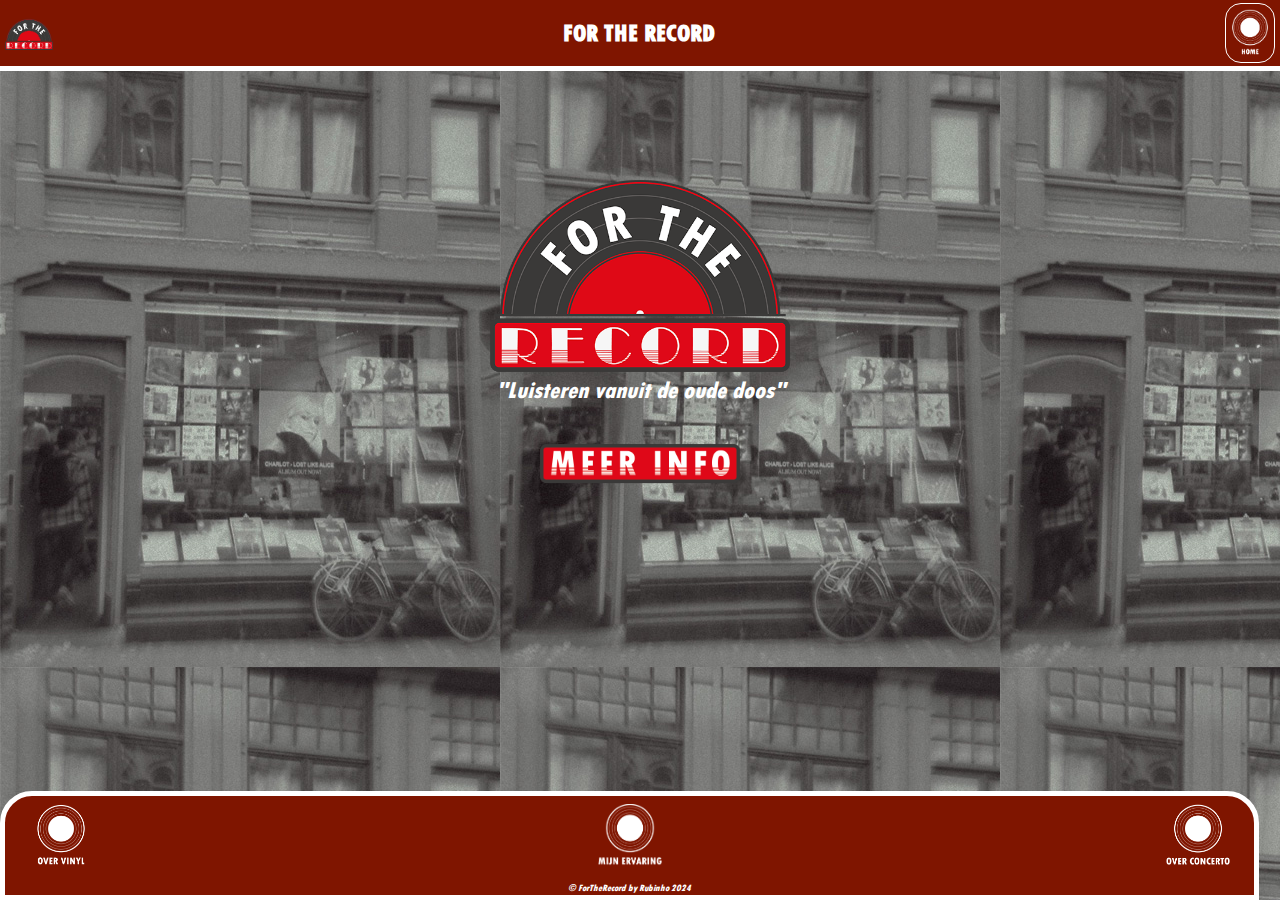
<file: index.html>
<!DOCTYPE html>
<html lang="nl">

<head>
    <meta charset="UTF-8">
    <meta name="viewport" content="width=device-width, initial-scale=1.0">
    <title>For The Record | Landing</title>
    <link rel="stylesheet" href="styleFTR.css">
    <link rel="icon" type="image/x-icon" href="images/fortherecordlogo.png">
</head>

<body class="homescreen">
    <header>
        <img src="images/fortherecordlogo.png" title="FTRlogo" alt="For The Record logo">
        <h1>FOR THE RECORD</h1>
        <a class="active" href="index.html"><img src="images/homebuttontp.png" title="homepage" alt="Terug naar home chat"></a>
    </header>

    <main>
        <img class="logohomescreen" src="images/fortherecordhomescreen.png" title="FTRhomescreen" alt="For The Record homescreen logo">
        <p class="twcen">"Luisteren vanuit de oude doos"</p>
        <a href="index2.html"><img class="meerinfo" src="images/meerinfoknop.png" title="homepage2" alt="Hier begint de info chat"></a>
    </main>

    <footer>
        <section>
            <ul>
                <li><a href="overvinyl.html"><img src="images/overvinyltp.png" title="Over vinyl"></a></li>
                <li><a href="mijnervaring.html"><img src="images/mijnervaringtp.png" title="Mijn Ervaring"></a></li>
                <li><a href="overconcerto.html"><img src="images/overconcertotp.png" title="Over concerto"></a></li>
            </ul>
            <p class="twcen">© ForTheRecord by Rubinho 2024</p>
        </section>
    </footer>
    
</body>
</html>
</file>
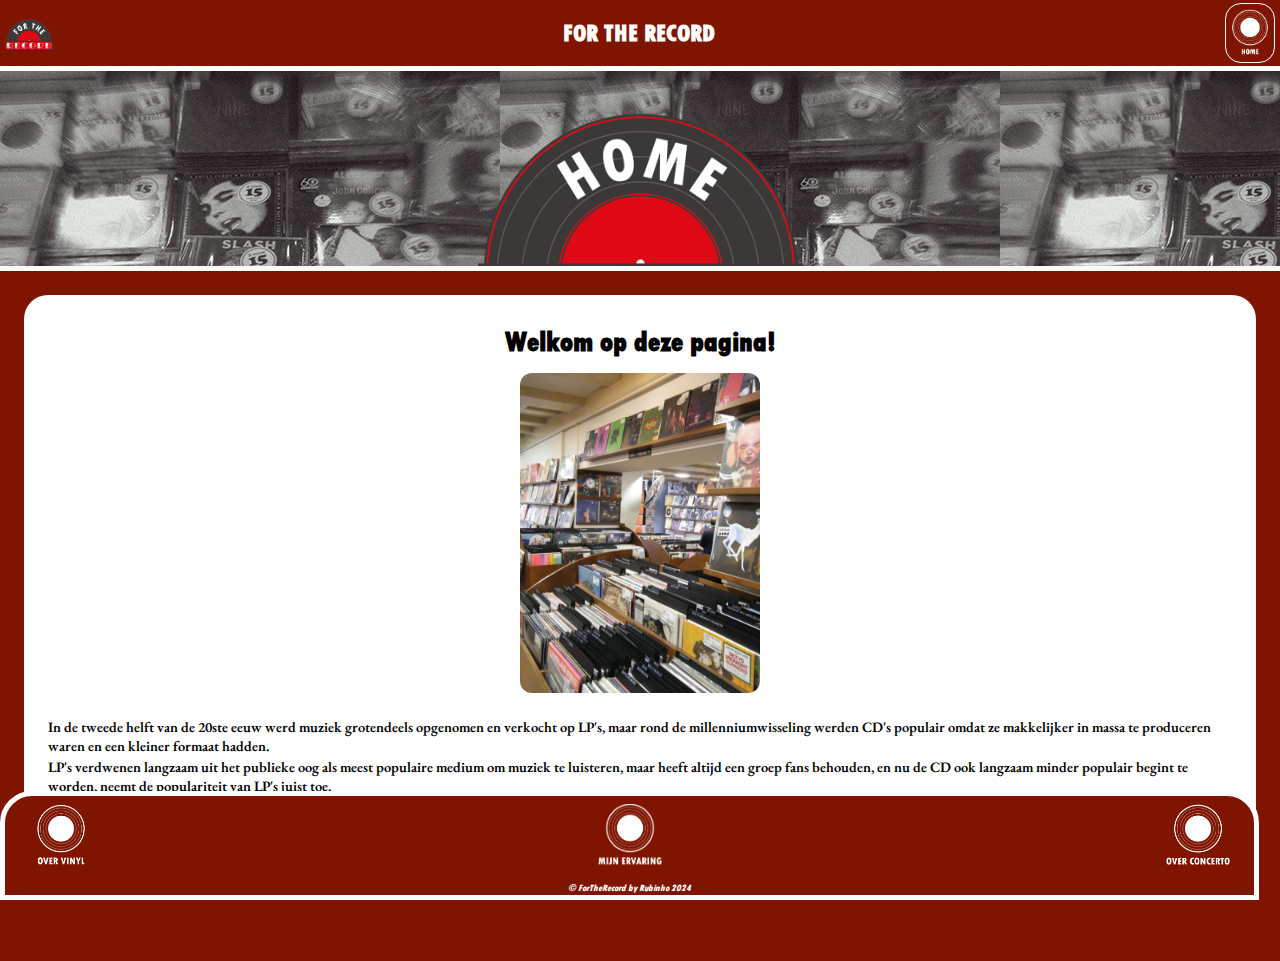
<file: index2.html>
<!DOCTYPE html>
<html lang="nl">

<head>
    <meta charset="UTF-8">
    <meta name="viewport" content="width=device-width, initial-scale=1.0">
    <title>For The Record | Home</title>
    <link rel="stylesheet" href="styleFTR.css">
    <link rel="icon" type="image/x-icon" href="images/fortherecordlogo.png">
</head>

<body>
    <header>
        <img src="images/fortherecordlogo.png" title="FTRlogo" alt="For The Record logo">
        <h1>FOR THE RECORD</h1>
        <a class="active" href="index.html"><img src="images/homebuttontp.png" title="homepage" alt="Terug naar home chat"></a>
    </header>

    <main>
        <section class="home2">
            <img class="pagesimage" src="images/homeftr.png" title="FTRhomescreen" alt="Je zit op mn homescreen man">
        </section>

        <section class="tekststuk">
            <article>
                <h2 class="twcenh2">Welkom op deze pagina!</h2>
                <img class="fotoinarticle" src="images/homewelkom.jpg" title="de winkel" alt="hier moet een foto van de winkel">
                <p>In de tweede helft van de 20ste eeuw werd muziek grotendeels opgenomen en verkocht op LP's, maar rond de millenniumwisseling werden CD's populair omdat ze makkelijker in massa te produceren waren en een kleiner formaat hadden.</p>
                <p>LP's verdwenen langzaam uit het publieke oog als meest populaire medium om muziek te luisteren, maar heeft altijd een groep fans behouden, en nu de CD ook langzaam minder populair begint te worden, neemt de populariteit van LP's juist toe.</p> 
                <p>Ik ga jou met behulp van de vinyl store Concerto uitleggen wat mij zo interesseert aan vinylplaten, en zo een ode te geven aan een "gouwe ouwe".</p>
            </article>
        </section>
    </main>

    <footer>
        <section>
            <ul>
                <li><a href="overvinyl.html"><img src="images/overvinyltp.png" title="Over vinyl"></a></li>
                <li><a href="mijnervaring.html"><img src="images/mijnervaringtp.png" title="Mijn Ervaring"></a></li>
                <li><a href="overconcerto.html"><img src="images/overconcertotp.png" title="Over concerto"></a></li>
            </ul>
            <p class="twcen">© ForTheRecord by Rubinho 2024</p>
        </section>
    </footer>
    
</body>
</html>
</file>
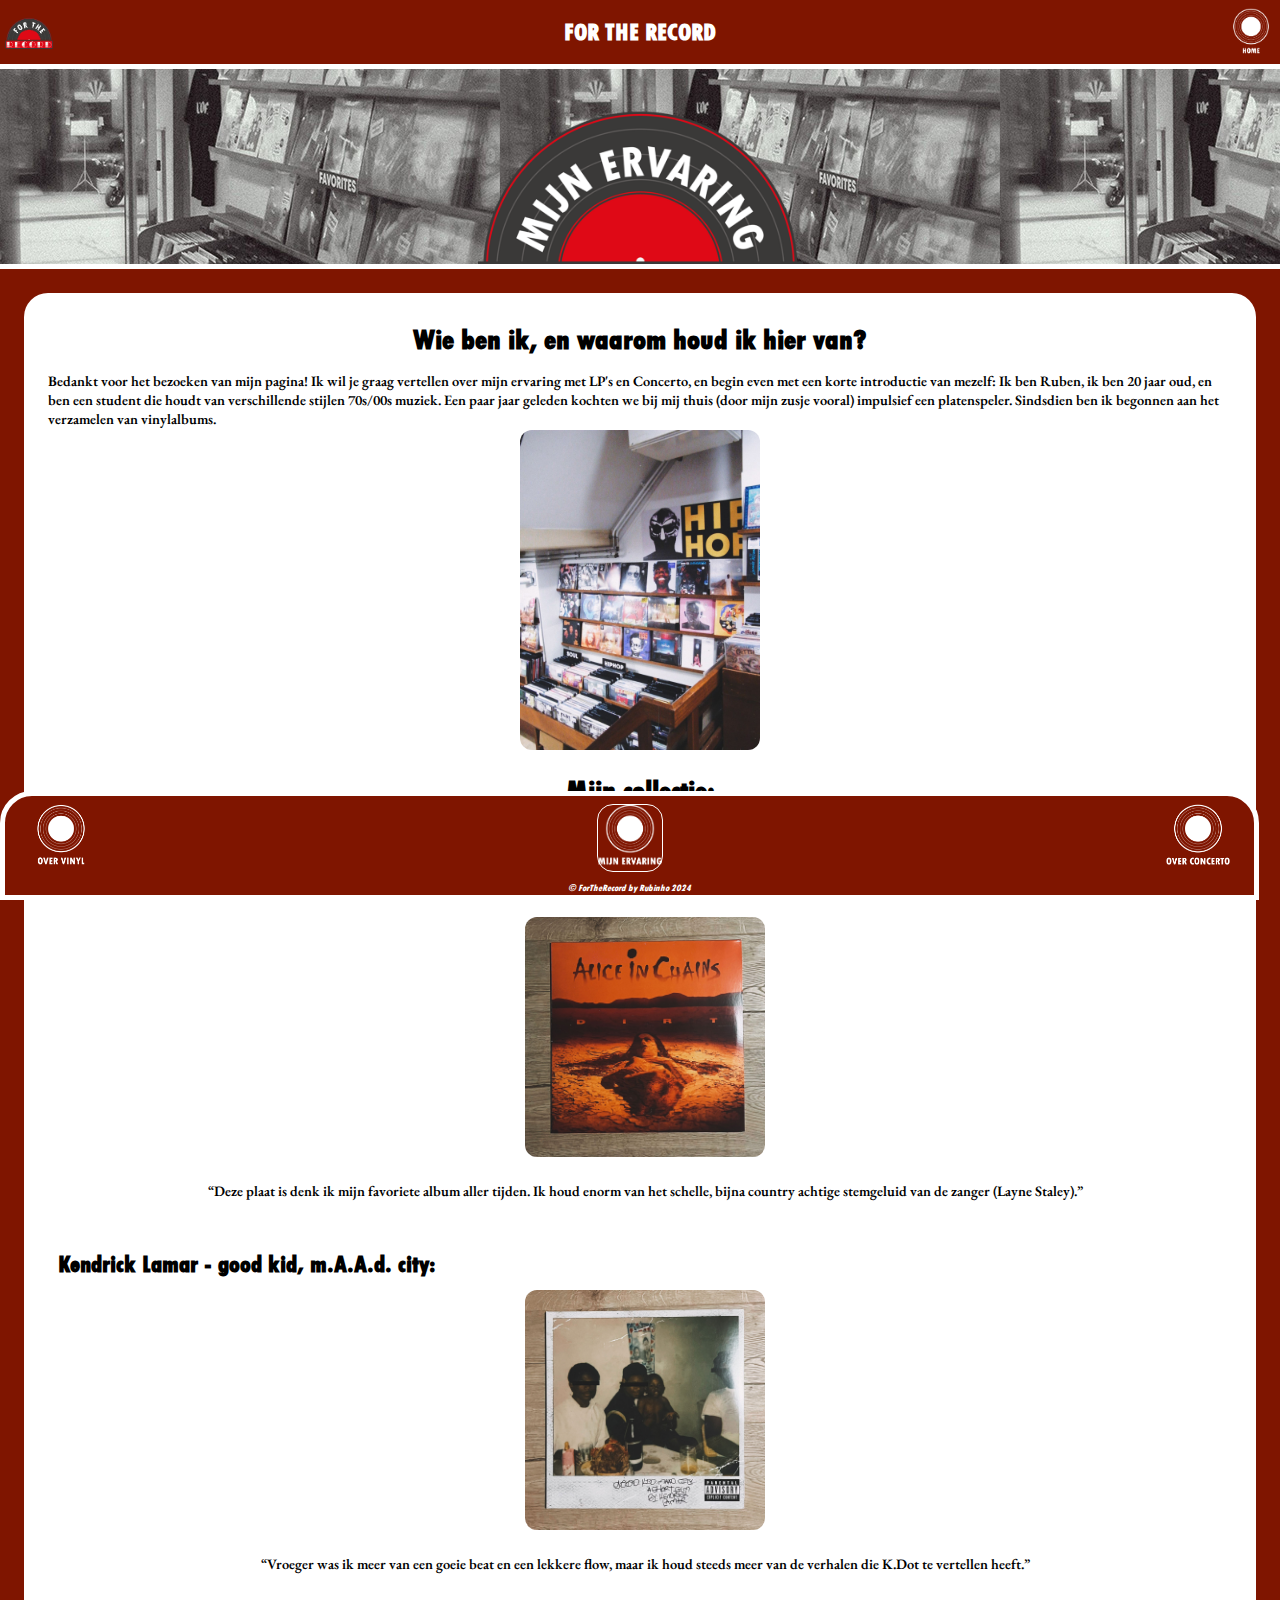
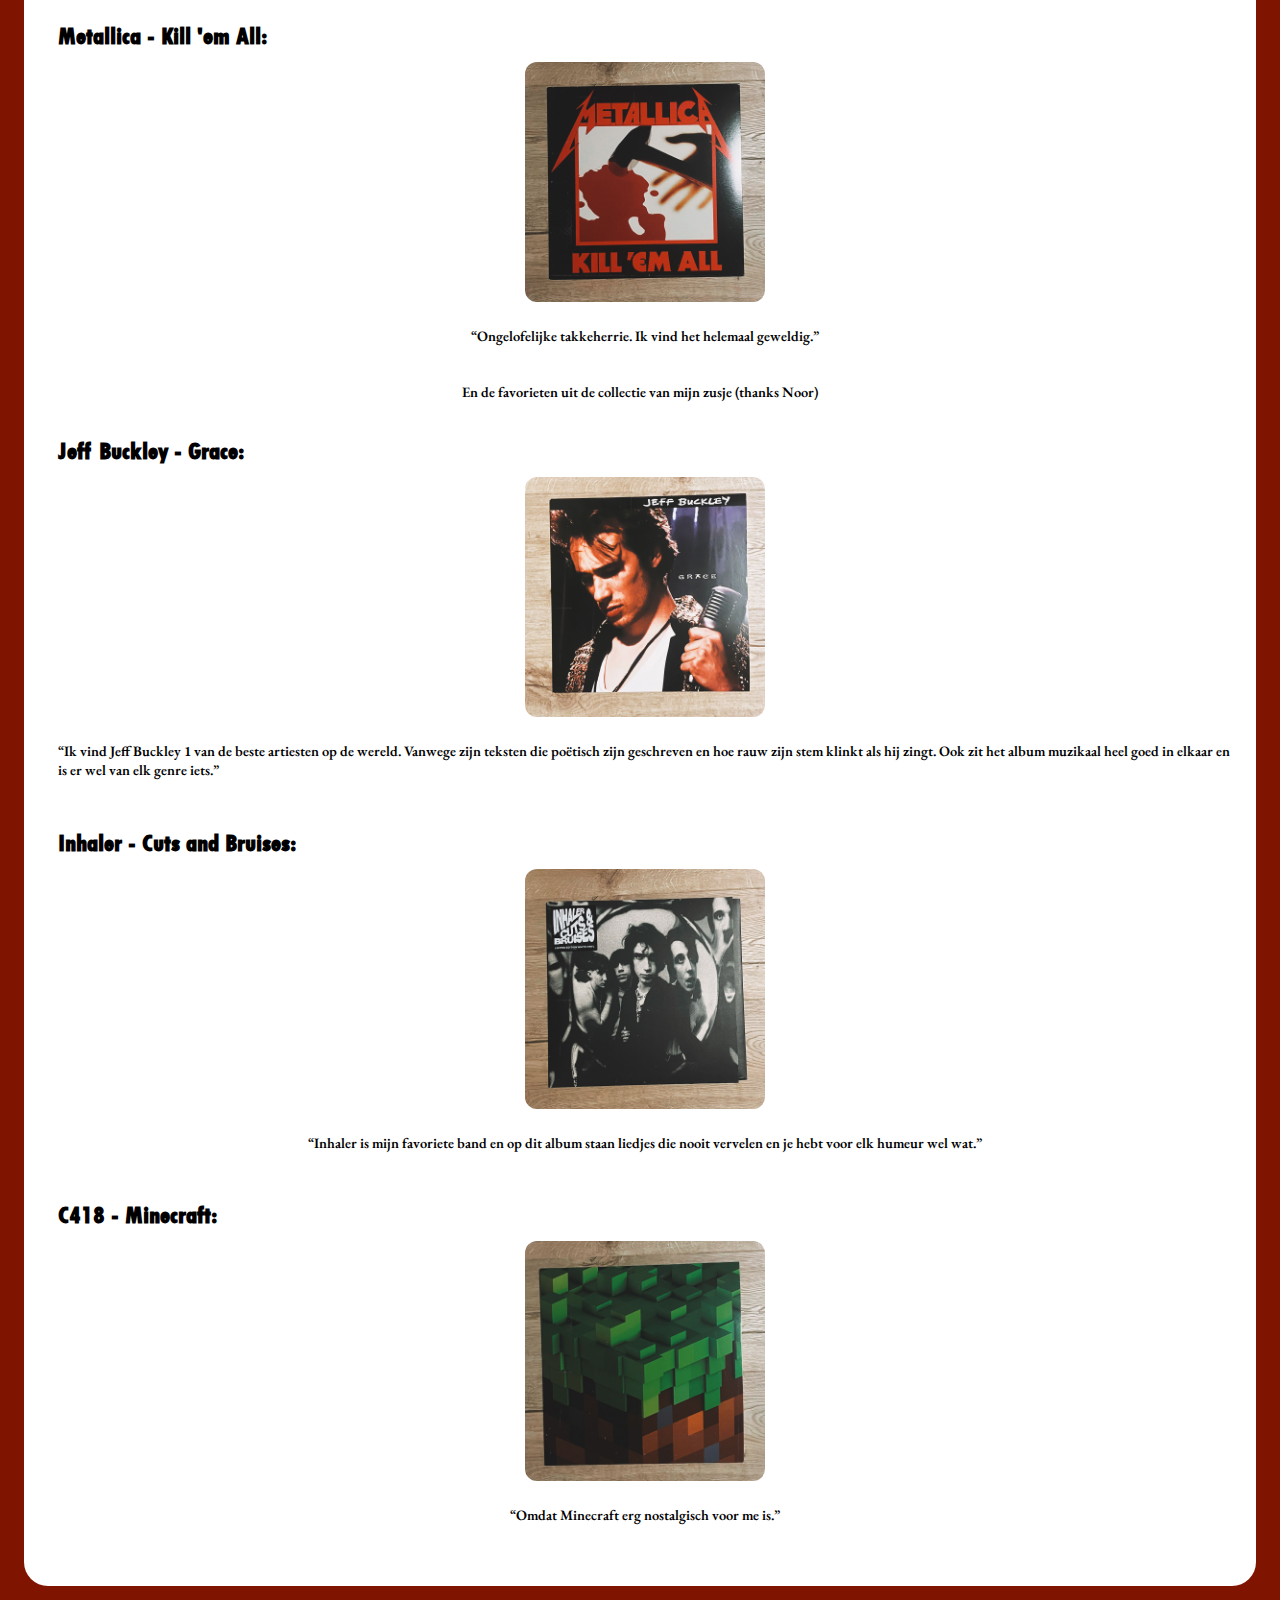
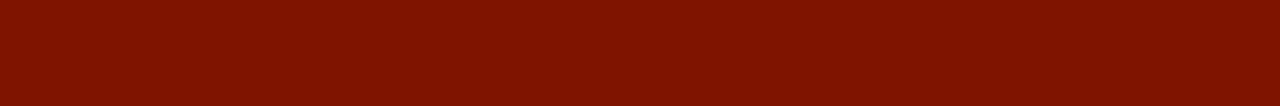
<file: mijnervaring.html>
<!DOCTYPE html>
<html lang="nl">

<head>
    <meta charset="UTF-8">
    <meta name="viewport" content="width=device-width, initial-scale=1.0">
    <title>For The Record | Mijn Ervaring</title>
    <link rel="stylesheet" href="styleFTR.css">
    <link rel="icon" type="image/x-icon" href="images/fortherecordlogo.png">
</head>

<body>
    <header>
        <img src="images/fortherecordlogo.png" title="FTRlogo" alt="For The Record logo">
        <h1>FOR THE RECORD</h1>
        <a href="index.html"><img src="images/homebuttontp.png" title="homepage" alt="Terug naar home chat"></a>
    </header>

    <main>
        <section class="mijnervaring">
            <img class="pagesimage" src="images/mijnervaringscreen.png" title="FTRhomescreen" alt="Je zit op mn homescreen man">
        </section>

        <section class="tekststuk">
            <article>
                <h2 class="twcenh2">Wie ben ik, en waarom houd ik hier van?</h2>
                <p>Bedankt voor het bezoeken van mijn pagina! Ik wil je graag vertellen over mijn ervaring met LP's en Concerto, en begin even met een korte introductie van mezelf: Ik ben Ruben, ik ben 20 jaar oud, en ben een student die houdt van verschillende stijlen 70s/00s muziek. Een paar jaar geleden kochten we bij mij thuis (door mijn zusje vooral) impulsief een platenspeler. Sindsdien ben ik begonnen aan het verzamelen van vinylalbums.</p>
                <img class="fotoinarticle" src="images/hiphopdeel.jpg" title="Hiphopafdeling" alt="Er zijn geen hiphop plaatjes">
                <h2 class="twcenh2">Mijn collectie:</h2>
                <p>Hier zijn een paar uit mijn collectie en de collectie van mijn zusje om een beeld te scheppen van de breedte in doelgroep van vinyl:</p>
                <ul>
                    <li><h3 class="twcenh3">Alice in Chains - Dirt:</h3>
                        <img class="fotoinarticle" src="images/aicdirt.jpg" title="Dirt AIC" alt="Alice in Chains Dirt">
                        <p>“Deze plaat is denk ik mijn favoriete album aller tijden. Ik houd enorm van het schelle, bijna country achtige stemgeluid van de zanger (Layne Staley).”</p></li>
                    <li><h3 class="twcenh3">Kendrick Lamar - good kid, m.A.A.d. city:</h3>
                        <img class="fotoinarticle" src="images/kendrickgkmc.jpg" title="Good kid Maad City Kendrick" alt="Kendrick Lamar Good Kid Maad City">
                        <p>“Vroeger was ik meer van een goeie beat en een lekkere flow, maar ik houd steeds meer van de verhalen die K.Dot te vertellen heeft.”</p></li>
                    <li><h3 class="twcenh3">Metallica - Kill 'em All:</h3>
                        <img class="fotoinarticle" src="images/metallicakea.jpg" title="Kill em all Metallica" alt="Metallica Kill Em All">
                        <p>“Ongelofelijke takkeherrie. Ik vind het helemaal geweldig.”</p></li>
                </ul>
                <p>En de favorieten uit de collectie van mijn zusje (thanks Noor)</p>
                <ul>
                    <li><h3 class="twcenh3">Jeff Buckley - Grace:</h3>
                        <img class="fotoinarticle" src="images/jeffbuckley.jpg" title="Dirt AIC" alt="Alice in Chains Dirt">
                        <p>“Ik vind Jeff Buckley 1 van de beste artiesten op de wereld. Vanwege zijn teksten die poëtisch zijn geschreven en hoe rauw zijn stem klinkt als hij zingt. Ook zit het album muzikaal heel goed in elkaar en is er wel van elk genre iets.”</p></li>
                    <li><h3 class="twcenh3">Inhaler - Cuts and Bruises:</h3>
                        <img class="fotoinarticle" src="images/inhaler.jpg" title="Good kid Maad City Kendrick" alt="Kendrick Lamar Good Kid Maad City">
                        <p>“Inhaler is mijn favoriete band en op dit album staan liedjes die nooit vervelen en je hebt voor elk humeur wel wat.”</p></li>
                    <li><h3 class="twcenh3">C418 - Minecraft:</h3>
                        <img class="fotoinarticle" src="images/minecraft.jpg" title="Kill em all Metallica" alt="Metallica Kill Em All">
                        <p>“Omdat Minecraft erg nostalgisch voor me is.”</p></li>
                </ul>
            </article>
        </section>
    </main>

    <footer>
        <section>
            <ul>
                <li><a href="overvinyl.html"><img src="images/overvinyltp.png" title="Over vinyl"></a></li>
                <li class="active"><a href="mijnervaring.html"><img src="images/mijnervaringtp.png" title="Mijn Ervaring"></a></li>
                <li><a href="overconcerto.html"><img src="images/overconcertotp.png" title="Over concerto"></a></li>
            </ul>
            <p class="twcen">© ForTheRecord by Rubinho 2024</p>
        </section>
    </footer>
    
</body>
</html>
</file>
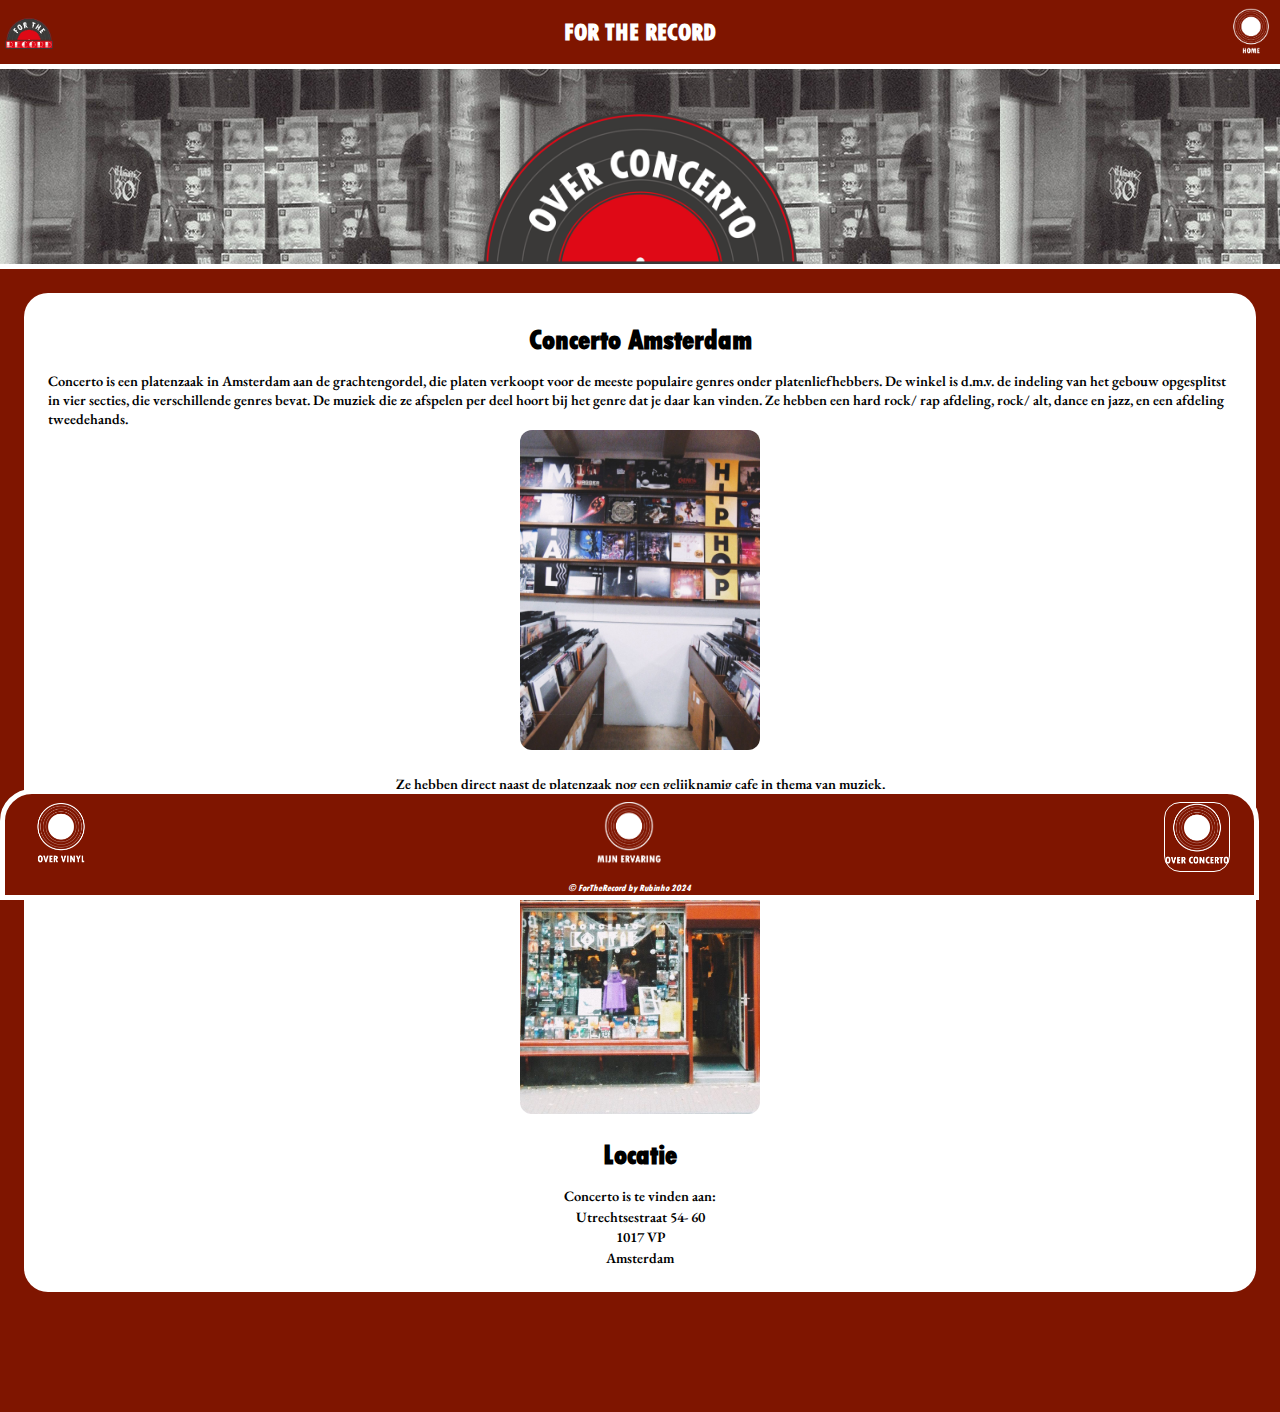
<file: overconcerto.html>
<!DOCTYPE html>
<html lang="nl">

<head>
    <meta charset="UTF-8">
    <meta name="viewport" content="width=device-width, initial-scale=1.0">
    <title>For The Record | Over Concerto</title>
    <link rel="stylesheet" href="styleFTR.css">
    <link rel="icon" type="image/x-icon" href="images/fortherecordlogo.png">
</head>

<body>
    <header>
        <img src="images/fortherecordlogo.png" title="FTRlogo" alt="For The Record logo">
        <h1>FOR THE RECORD</h1>
        <a href="index.html"><img src="images/homebuttontp.png" title="homepage" alt="Terug naar home chat"></a>
    </header>

    <main>
        <section class="overconcerto">
            <img class="pagesimage" src="images/overconcertoscreen.png" title="FTRhomescreen" alt="Je zit op mn homescreen man">
        </section>

        <section class="tekststuk">
            <article>
                <h2 class="twcenh2">Concerto Amsterdam</h2>
                <p>Concerto is een platenzaak in Amsterdam aan de grachtengordel, die platen verkoopt voor de meeste populaire genres onder platenliefhebbers. De winkel is d.m.v. de indeling van het gebouw opgesplitst in vier secties, die verschillende genres bevat. De muziek die ze afspelen per deel hoort bij het genre dat je daar kan vinden. Ze hebben een hard rock/ rap afdeling, rock/ alt, dance en jazz, en een afdeling tweedehands.</p>
                <img class="fotoinarticle" src="images/genres.jpg" title="genresconcerto" alt="Er zijn geen genres">
                <p>Ze hebben direct naast de platenzaak nog een gelijknamig cafe in thema van muziek.</p>
                <img class="fotoinarticle" src="images/cafeconcerto.jpg" title="cafeconcerto" alt="Er is geen cafe">
                <h2 class="twcenh2">Locatie</h2>
                <p>Concerto is te vinden aan:</p>
                <p>Utrechtsestraat 54- 60 </p>
                <p>1017 VP</p>
                <p>Amsterdam</p>
            </article>
        </section>
    </main>

    <footer>
        <section>
            <ul>
                <li><a href="overvinyl.html"><img src="images/overvinyltp.png" title="Over vinyl"></a></li>
                <li><a href="mijnervaring.html"><img src="images/mijnervaringtp.png" title="Mijn Ervaring"></a></li>
                <li class="active"><a href="overconcerto.html"><img src="images/overconcertotp.png" title="Over concerto"></a></li>
            </ul>
            <p class="twcen">© ForTheRecord by Rubinho 2024</p>
        </section>
    </footer>
    
</body>
</html>
</file>
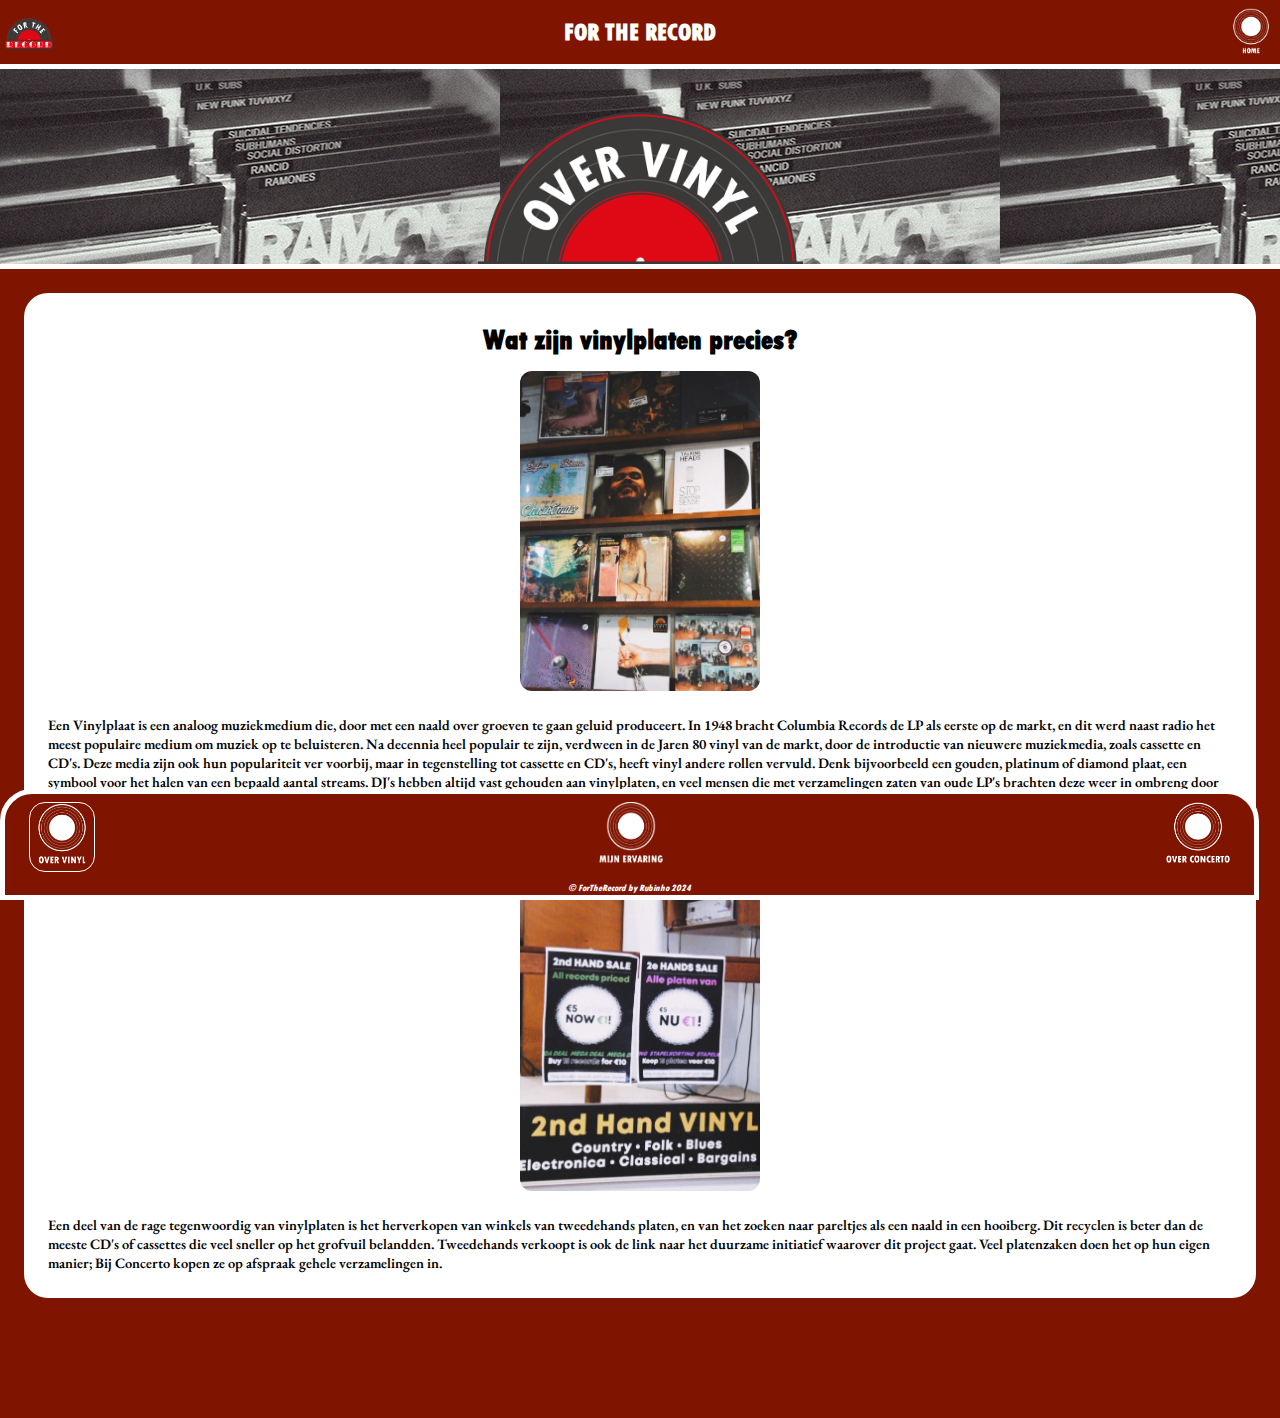
<file: overvinyl.html>
<!DOCTYPE html>
<html lang="nl">

<head>
    <meta charset="UTF-8">
    <meta name="viewport" content="width=device-width, initial-scale=1.0">
    <title>For The Record | Over Vinyl</title>
    <link rel="stylesheet" href="styleFTR.css">
    <link rel="icon" type="image/x-icon" href="images/fortherecordlogo.png">
</head>

<body>
    <header>
        <img src="images/fortherecordlogo.png" title="FTRlogo" alt="For The Record logo">
        <h1>FOR THE RECORD</h1>
        <a href="index.html"><img src="images/homebuttontp.png" title="homepage" alt="Terug naar home chat"></a>
    </header>

    <main>
        <section class="overvinyl">
            <img class="pagesimage" src="images/overvinyl.png" title="FTRhomescreen" alt="Je zit op mn homescreen man">
        </section>

        <section class="tekststuk">
            <article>
                <h2 class="twcenh2">Wat zijn vinylplaten precies?</h2>
                <img class="fotoinarticle" src="images/vinylfoto.jpg" title="vinylplaten" alt="Er zijn geen vinylplaten">
                <p>Een Vinylplaat is een analoog muziekmedium die, door met een naald over groeven te gaan geluid produceert. In 1948 bracht Columbia Records de LP als eerste op de markt, en dit werd naast radio het meest populaire medium om muziek op te beluisteren.
                    Na decennia heel populair te zijn, verdween in de Jaren 80 vinyl van de markt, door de introductie van nieuwere muziekmedia, zoals cassette en CD's. Deze media zijn ook hun populariteit ver voorbij, maar in tegenstelling tot cassette en CD's, heeft vinyl andere rollen vervuld. Denk bijvoorbeeld een gouden, platinum of diamond plaat, een symbool voor het halen van een bepaald aantal streams. DJ's hebben altijd vast gehouden aan vinylplaten, en veel mensen die met verzamelingen zaten van oude LP's brachten deze weer in ombreng door ze tweedehands te verkopen.
                </p>
                <h2 class="twcenh2">Tweedehands platen</h2>
                <img class="fotoinarticle" src="images/tweedehands.jpg" title="tweedehandsafdeling" alt="Er zijn geen tweedehandsjes">
                <p>Een deel van de rage tegenwoordig van vinylplaten is het herverkopen van winkels van tweedehands platen, en van het zoeken naar pareltjes als een naald in een hooiberg. Dit recyclen is beter dan de meeste CD's of cassettes die veel sneller op het grofvuil belandden. Tweedehands verkoopt is ook de link naar het duurzame initiatief waarover dit project gaat. Veel platenzaken doen het op hun eigen manier; Bij Concerto kopen ze op afspraak gehele verzamelingen in.</p>
            </article>
        </section>
    </main>

    <footer>
        <section>
            <ul>
                <li class="active"><a href="overvinyl.html"><img src="images/overvinyltp.png" title="Over vinyl"></a></li>
                <li><a href="mijnervaring.html"><img src="images/mijnervaringtp.png" title="Mijn Ervaring"></a></li>
                <li><a href="overconcerto.html"><img src="images/overconcertotp.png" title="Over concerto"></a></li>
            </ul>
            <p class="twcen">© ForTheRecord by Rubinho 2024</p>
        </section>
    </footer>
    
</body>
</html>
</file>
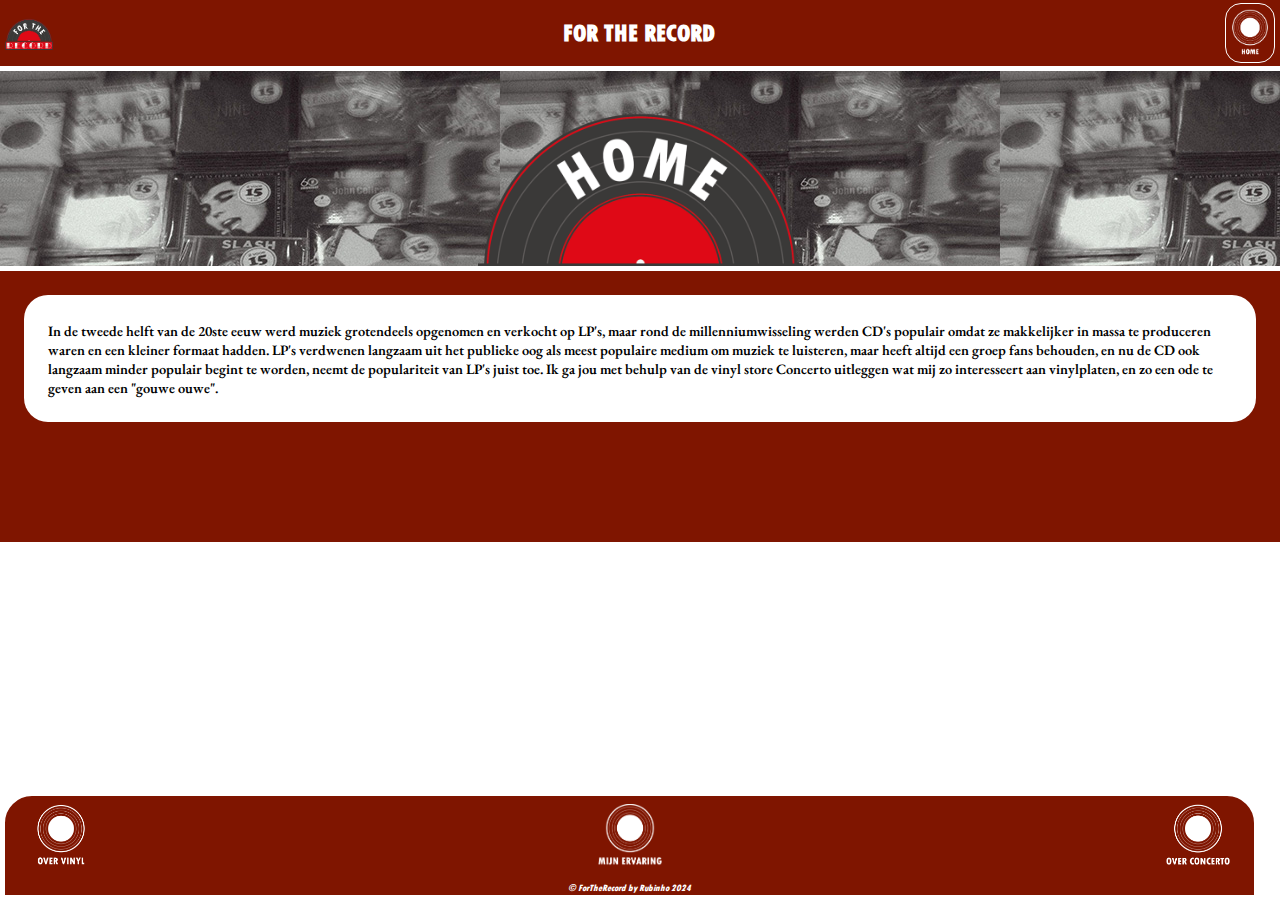
<file: code/index2.html>
<!DOCTYPE html>
<html lang="nl">

<head>
    <meta charset="UTF-8">
    <meta name="viewport" content="width=device-width, initial-scale=1.0">
    <title>For The Record | Home</title>
    <link rel="stylesheet" href="styleFTR.css">
    <link rel="icon" type="image/x-icon" href="images/fortherecordlogo.png">
</head>

<body>
    <header>
        <img src="images/fortherecordlogo.png" title="FTRlogo" alt="For The Record logo">
        <h1>FOR THE RECORD</h1>
        <a class="active" href="index.html"><img src="images/homebuttontp.png" title="homepage" alt="Terug naar home chat"></a>
    </header>

    <main>
        <section class="home2">
            <img class="pagesimage" src="images/homeftr.png" title="FTRhomescreen" alt="Je zit op mn homescreen man">
        </section>

        <section class="tekststuk">
            <article>
                <p>In de tweede helft van de 20ste eeuw werd muziek grotendeels opgenomen en verkocht op LP's, maar rond de millenniumwisseling werden CD's populair omdat ze makkelijker in massa te produceren waren en een kleiner formaat hadden. LP's verdwenen langzaam uit het publieke oog als meest populaire medium om muziek te luisteren, maar heeft altijd een groep fans behouden, en nu de CD ook langzaam minder populair begint te worden, neemt de populariteit van LP's juist toe. Ik ga jou met behulp van de vinyl store Concerto uitleggen wat mij zo interesseert aan vinylplaten, en zo een ode te geven aan een "gouwe ouwe".</p>
            </article>
        </section>
    </main>

    <footer>
        <section>
            <ul>
                <li><a href="overvinyl.html"><img src="images/overvinyltp.png" title="Over vinyl"></a></li>
                <li><a href="mijnervaring.html"><img src="images/mijnervaringtp.png" title="Mijn Ervaring"></a></li>
                <li><a href="overconcerto.html"><img src="images/overconcertotp.png" title="Over concerto"></a></li>
            </ul>
            <p class="twcen">© ForTheRecord by Rubinho 2024</p>
        </section>
    </footer>
    
</body>
</html>
</file>
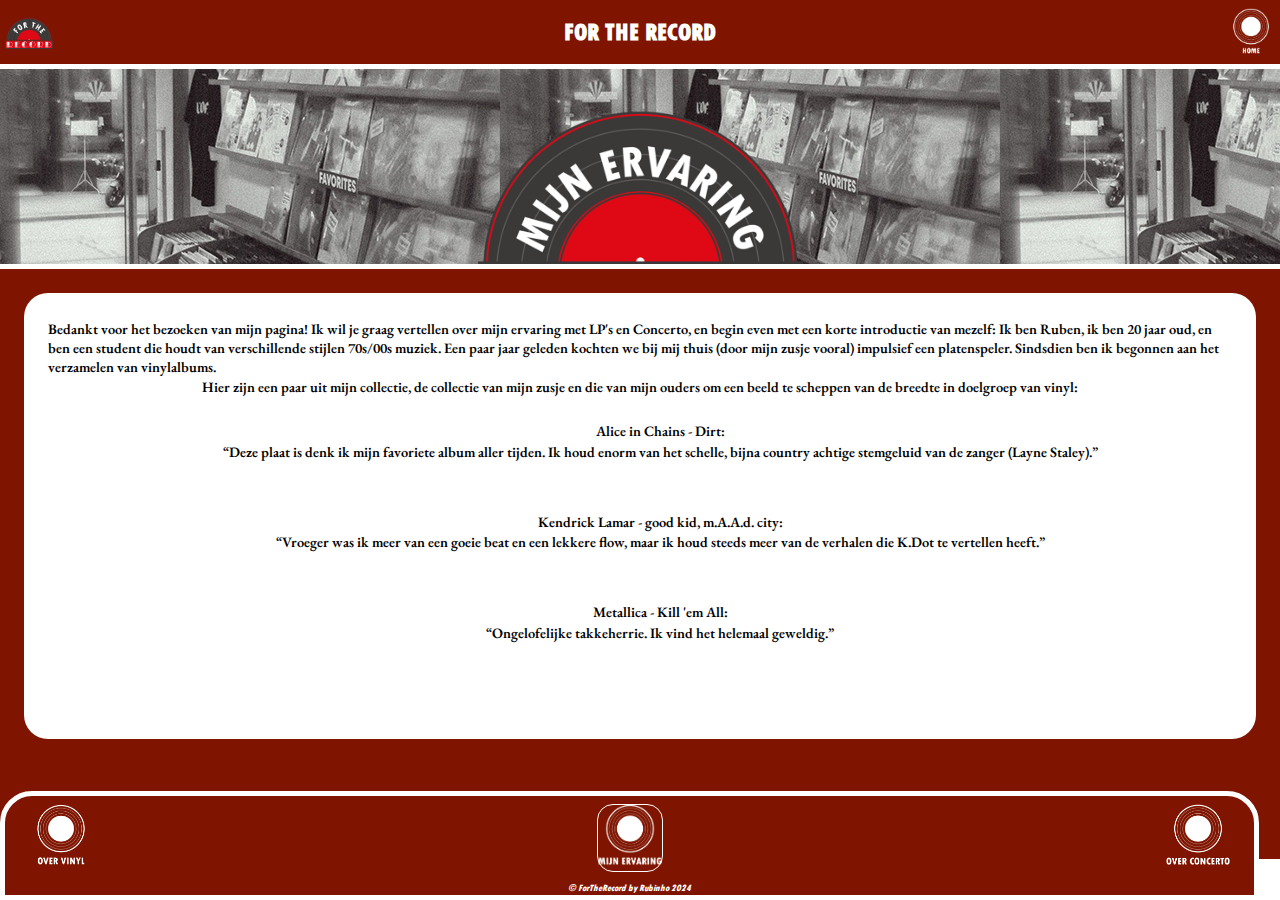
<file: code/mijnervaring.html>
<!DOCTYPE html>
<html lang="nl">

<head>
    <meta charset="UTF-8">
    <meta name="viewport" content="width=device-width, initial-scale=1.0">
    <title>For The Record | Mijn Ervaring</title>
    <link rel="stylesheet" href="styleFTR.css">
    <link rel="icon" type="image/x-icon" href="images/fortherecordlogo.png">
</head>

<body>
    <header>
        <img src="images/fortherecordlogo.png" title="FTRlogo" alt="For The Record logo">
        <h1>FOR THE RECORD</h1>
        <a href="index.html"><img src="images/homebuttontp.png" title="homepage" alt="Terug naar home chat"></a>
    </header>

    <main>
        <section class="mijnervaring">
            <img class="pagesimage" src="images/mijnervaringscreen.png" title="FTRhomescreen" alt="Je zit op mn homescreen man">
        </section>

        <section class="tekststuk">
            <article>
                <p>Bedankt voor het bezoeken van mijn pagina! Ik wil je graag vertellen over mijn ervaring met LP's en Concerto, en begin even met een korte introductie van mezelf: Ik ben Ruben, ik ben 20 jaar oud, en ben een student die houdt van verschillende stijlen 70s/00s muziek. Een paar jaar geleden kochten we bij mij thuis (door mijn zusje vooral) impulsief een platenspeler. Sindsdien ben ik begonnen aan het verzamelen van vinylalbums.</p>
                <p>Hier zijn een paar uit mijn collectie, de collectie van mijn zusje en die van mijn ouders om een beeld te scheppen van de breedte in doelgroep van vinyl:</p>
                <ul>
                    <li><p>Alice in Chains - Dirt:</p>
                        <p>“Deze plaat is denk ik mijn favoriete album aller tijden. Ik houd enorm van het schelle, bijna country achtige stemgeluid van de zanger (Layne Staley).”</p></li>
                    <li><p>Kendrick Lamar - good kid, m.A.A.d. city:</p>
                        <p>“Vroeger was ik meer van een goeie beat en een lekkere flow, maar ik houd steeds meer van de verhalen die K.Dot te vertellen heeft.”</p></li>
                    <li><p>Metallica - Kill 'em All:</p>
                        <p>“Ongelofelijke takkeherrie. Ik vind het helemaal geweldig.”</p></li>
                </ul>
            </article>
        </section>
    </main>

    <footer>
        <section>
            <ul>
                <li><a href="overvinyl.html"><img src="images/overvinyltp.png" title="Over vinyl"></a></li>
                <li class="active"><a href="mijnervaring.html"><img src="images/mijnervaringtp.png" title="Mijn Ervaring"></a></li>
                <li><a href="overconcerto.html"><img src="images/overconcertotp.png" title="Over concerto"></a></li>
            </ul>
            <p class="twcen">© ForTheRecord by Rubinho 2024</p>
        </section>
    </footer>
    
</body>
</html>
</file>
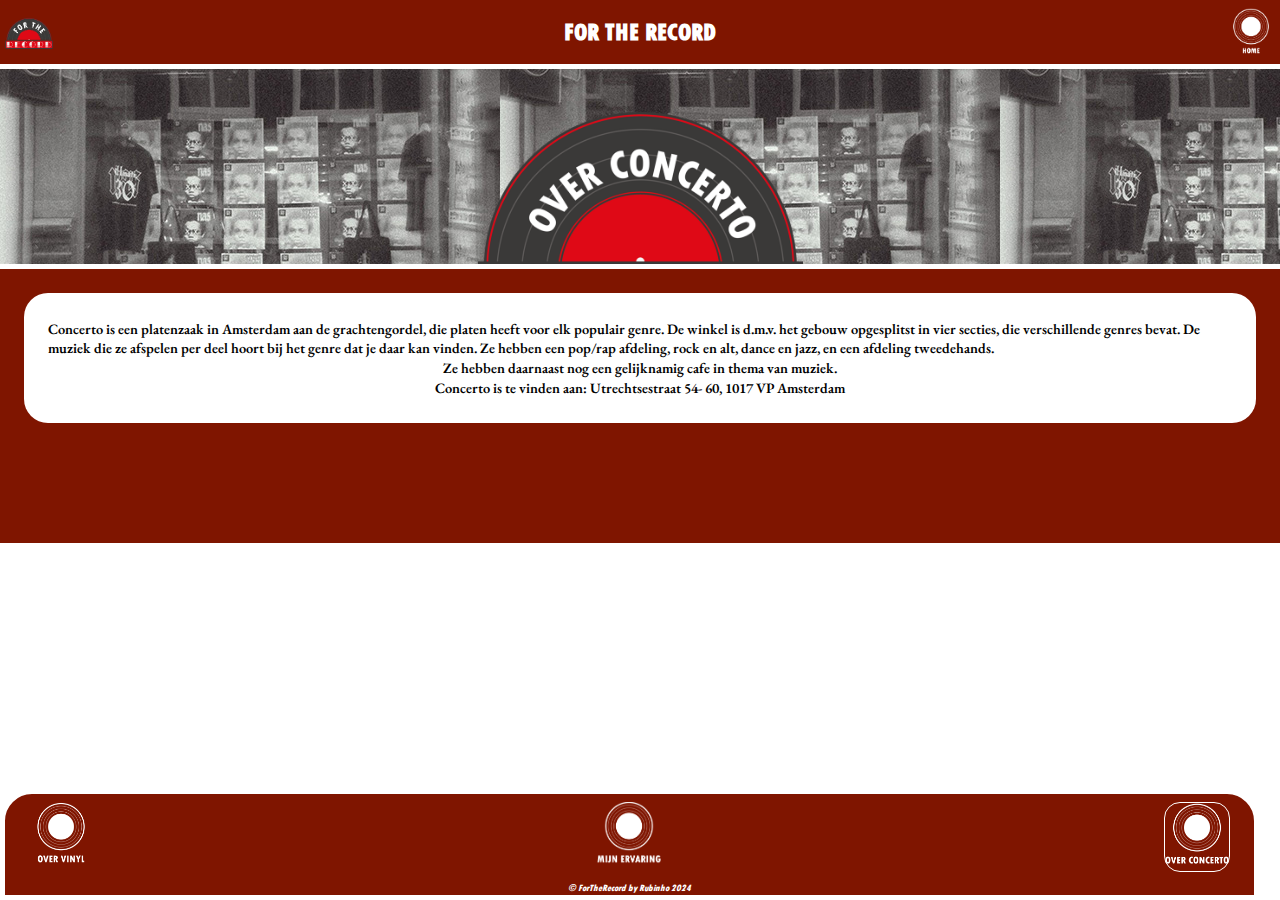
<file: code/overconcerto.html>
<!DOCTYPE html>
<html lang="nl">

<head>
    <meta charset="UTF-8">
    <meta name="viewport" content="width=device-width, initial-scale=1.0">
    <title>For The Record | Over Concerto</title>
    <link rel="stylesheet" href="styleFTR.css">
    <link rel="icon" type="image/x-icon" href="images/fortherecordlogo.png">
</head>

<body>
    <header>
        <img src="images/fortherecordlogo.png" title="FTRlogo" alt="For The Record logo">
        <h1>FOR THE RECORD</h1>
        <a href="index.html"><img src="images/homebuttontp.png" title="homepage" alt="Terug naar home chat"></a>
    </header>

    <main>
        <section class="overconcerto">
            <img class="pagesimage" src="images/overconcertoscreen.png" title="FTRhomescreen" alt="Je zit op mn homescreen man">
        </section>

        <section class="tekststuk">
            <article>
                <p>Concerto is een platenzaak in Amsterdam aan de grachtengordel, die platen heeft voor elk populair genre. De winkel is d.m.v. het gebouw opgesplitst in vier secties, die verschillende genres bevat. De muziek die ze afspelen per deel hoort bij het genre dat je daar kan vinden. Ze hebben een pop/rap afdeling, rock en alt, dance en jazz, en een afdeling tweedehands.</p> 
                <p>Ze hebben daarnaast nog een gelijknamig cafe in thema van muziek.</p>
                <p>Concerto is te vinden aan: Utrechtsestraat 54- 60, 1017 VP Amsterdam</p>
            </article>
        </section>
    </main>

    <footer>
        <section>
            <ul>
                <li><a href="overvinyl.html"><img src="images/overvinyltp.png" title="Over vinyl"></a></li>
                <li><a href="mijnervaring.html"><img src="images/mijnervaringtp.png" title="Mijn Ervaring"></a></li>
                <li class="active"><a href="overconcerto.html"><img src="images/overconcertotp.png" title="Over concerto"></a></li>
            </ul>
            <p class="twcen">© ForTheRecord by Rubinho 2024</p>
        </section>
    </footer>
    
</body>
</html>
</file>
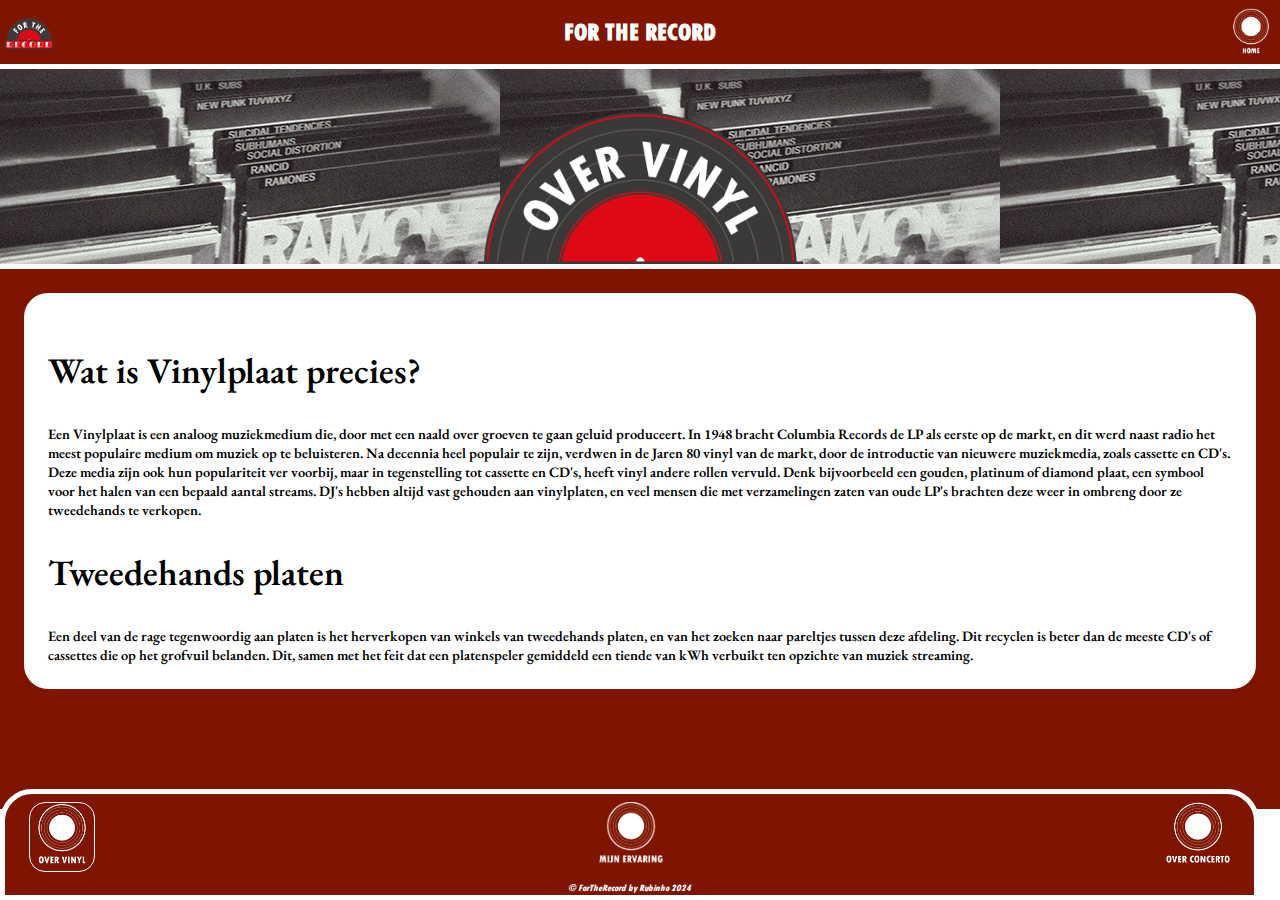
<file: code/overvinyl.html>
<!DOCTYPE html>
<html lang="nl">

<head>
    <meta charset="UTF-8">
    <meta name="viewport" content="width=device-width, initial-scale=1.0">
    <title>For The Record | Over Vinyl</title>
    <link rel="stylesheet" href="styleFTR.css">
    <link rel="icon" type="image/x-icon" href="images/fortherecordlogo.png">
</head>

<body>
    <header>
        <img src="images/fortherecordlogo.png" title="FTRlogo" alt="For The Record logo">
        <h1>FOR THE RECORD</h1>
        <a href="index.html"><img src="images/homebuttontp.png" title="homepage" alt="Terug naar home chat"></a>
    </header>

    <main>
        <section class="overvinyl">
            <img class="pagesimage" src="images/overvinyl.png" title="FTRhomescreen" alt="Je zit op mn homescreen man">
        </section>

        <section class="tekststuk">
            <article>
                <h2>Wat is Vinylplaat precies?</h2>
                <p>Een Vinylplaat is een analoog muziekmedium die, door met een naald over groeven te gaan geluid produceert.  In 1948 bracht Columbia Records de LP als eerste op de markt, en dit werd naast radio het meest populaire medium om muziek op te beluisteren.
                    Na decennia heel populair te zijn, verdwen in de Jaren 80 vinyl van de markt, door de introductie van nieuwere muziekmedia, zoals cassette en CD's. Deze media zijn ook hun populariteit ver voorbij, maar in tegenstelling tot cassette en CD's, heeft vinyl andere rollen vervuld. Denk bijvoorbeeld een gouden, platinum of diamond plaat, een symbool voor het halen van een bepaald aantal streams. DJ's hebben altijd vast gehouden aan vinylplaten, en veel mensen die met verzamelingen zaten van oude LP's brachten deze weer in ombreng door ze tweedehands te verkopen.
                </p>
                <h2>Tweedehands platen</h2>
                <p>Een deel van de rage tegenwoordig aan platen is het herverkopen van winkels van tweedehands platen, en van het zoeken naar pareltjes tussen deze afdeling. Dit recyclen is beter dan de meeste CD's of cassettes die op het grofvuil belanden. Dit, samen met het feit dat een platenspeler gemiddeld een tiende van kWh verbuikt ten opzichte van muziek streaming.</p>
            </article>
        </section>
    </main>

    <footer>
        <section>
            <ul>
                <li class="active"><a href="overvinyl.html"><img src="images/overvinyltp.png" title="Over vinyl"></a></li>
                <li><a href="mijnervaring.html"><img src="images/mijnervaringtp.png" title="Mijn Ervaring"></a></li>
                <li><a href="overconcerto.html"><img src="images/overconcertotp.png" title="Over concerto"></a></li>
            </ul>
            <p class="twcen">© ForTheRecord by Rubinho 2024</p>
        </section>
    </footer>
    
</body>
</html>
</file>
<file: styleFTR.css>
/*fonts*/
@font-face{
    font-family: twcen;
    src: url(fonts/tw-cen-mt-condensed-extrabold.ttf);
}

@font-face{
    font-family: ebgaramond;
    src: url(fonts/EBGaramond-SemiBold.ttf);
}

/*algemeen*/
body {
    color: white;
    margin: 0em;
}

header {
    display: flex;
    align-items: center;
    justify-content: space-between;
    background-color: #7f1500;
    border-bottom: 5px solid white;
    padding-left: 0.3em;
    padding-right: 0.3em;
    font-family: twcen;
}

footer {
    background-color: #7f1500;
    border: 5px solid white;
    border-top-left-radius: 2em;
    border-top-right-radius: 2em;
    position: fixed;
    bottom: 0;
    width: 97.6vw;
}

/*losse onderdelen*/
header img{
    width: 3em;
    padding-top: 0.3em;
}

a{
    margin-top: 0.2em;
    margin-bottom: 0.2em;
}

h1{
    font-size: 1.5em;
}

section > ul {
    display: flex;
    flex-direction: row;
    list-style: none;
    justify-content: space-between;
    padding: 0em 1.5em 0.5em 1.5em;
    margin-bottom: 0em;
    margin-top: 0.5em;
}

main img{
    display: block;
    margin: 0 auto;
}

article{
    margin: 1em;
    padding: 1em;
    background-color: white;
    color: black;
    border-radius: 1em;
    font-size: 1.5em;
    font-family: ebgaramond;

}

main p{
    margin-top: 0.1em;
    display: table;
    margin: auto;
    font-size: 1.5em;
    font-weight: 50;
}

main section p{
    margin-top: 0.1em;
    margin-bottom: 0.1em;
    font-size: 0.6em;
}

article > ul{
    display: flex;
    flex-direction: column;
    list-style-type: none;
}

article p{
    margin-top: 2em;
    margin-bottom: 2em;
}

main li{
    margin-bottom: 1em;
}

ul{
    padding-inline-start: 10px;
    margin-block-start: 0.5em;
    margin-block-end: 0.5em;
}

h2{
    margin-top: 0.2em;
    margin-bottom: 0.2em;
}

footer section p{
    display: table;
    margin: auto;
    margin-top: 0.1em;
    margin-bottom: 0.1em;
    font-size: 0.6em;
}

footer img {
    width: 4em;
}

/*classes enzo*/

/*backgroundimages*/
.homescreen{
    background-image: url(images/homepagestore.jpg);
    width: 100vw;
}

.home2{
    background-image: url(images/homepage2.jpg);
    width: 100vw;
}

.mijnervaring{
    background-image: url(images/mijnervaring.jpg);
    width: 100vw;
}

.overconcerto{
    background-image: url(images/overconcerto.jpg);
    width: 100vw;
}

.overvinyl{
    background-image: url(images/overvinyl.jpg);
    width: 100vw;
}

/*overige classes*/
.logohomescreen{
    width: 300px;
    margin-top: 5em;
}

.pagesimage{
    width: 325px;
}

.active{
    border: 0.1em solid white;
    border-radius: 1em;
}

.meerinfo{
    margin-top: 2.5em;
    width: 12.5em;
}

.tekststuk{
    background-color: #7f1500;
    border-top: 5px solid white;
    padding-bottom: 6em;
}

.fotoinarticle{
    width: 10em;
    margin-bottom: 1em;
    border-radius: 0.5em;
}

.twcen {
    font-family: twcen;
    font-style: italic;
}

.twcenh2 {
    text-align: center;
    font-family: twcen;
    font-size: 1.2em;
    margin-bottom: 0.5em;
}

.twcenh3 {
    font-family: twcen;
    font-size: 1em;
    margin-bottom: 0.5em;
}
</file>
<file: code/styleFTR.css>
/*fonts*/
@font-face{
    font-family: twcen;
    src: url(fonts/tw-cen-mt-condensed-extrabold.ttf);
}

@font-face{
    font-family: ebgaramond;
    src: url(fonts/EBGaramond-SemiBold.ttf);
}

/*algemeen*/
body {
    color: white;
    margin: 0em;
}

header {
    display: flex;
    align-items: center;
    justify-content: space-between;
    background-color: #7f1500;
    border-bottom: 5px solid white;
    padding-left: 0.3em;
    padding-right: 0.3em;
    font-family: twcen;
}

footer {
    background-color: #7f1500;
    border: 5px solid white;
    border-top-left-radius: 2em;
    border-top-right-radius: 2em;
    position: fixed;
    bottom: 0;
    width: 97.6vw;
}

/*losse onderdelen*/
header img{
    width: 3em;
    padding-top: 0.3em;
}

a{
    margin-top: 0.2em;
    margin-bottom: 0.2em;
}

h1{
    font-size: 1.5em;
}

section > ul {
    display: flex;
    flex-direction: row;
    list-style: none;
    justify-content: space-between;
    padding: 0em 1.5em 0.5em 1.5em;
    margin-bottom: 0em;
    margin-top: 0.5em;
}

main img{
    display: block;
    margin: 0 auto;
}

article{
    margin: 1em;
    padding: 1em;
    background-color: white;
    color: black;
    border-radius: 1em;
    font-size: 1.5em;
    font-family: ebgaramond;

}

main p{
    margin-top: 0.1em;
    display: table;
    margin: auto;
    font-size: 1.5em;
    font-weight: 50;
}

main section p{
    margin-top: 0.1em;
    margin-bottom: 0.1em;
    font-size: 0.6em;
}

article > ul{
    display: flex;
    flex-direction: column;
    list-style-type: none;
}

main li{
    margin-bottom: 2em;
}

footer section p{
    display: table;
    margin: auto;
    margin-top: 0.1em;
    margin-bottom: 0.1em;
    font-size: 0.6em;
}

footer img {
    width: 4em;
}

/*classes enzo*/

/*backgroundimages*/
.homescreen{
    background-image: url(images/homepagestore.jpg);
    width: 100vw;
}

.home2{
    background-image: url(images/homepage2.jpg);
    width: 100vw;
}

.mijnervaring{
    background-image: url(images/mijnervaring.jpg);
    width: 100vw;
}

.overconcerto{
    background-image: url(images/overconcerto.jpg);
    width: 100vw;
}

.overvinyl{
    background-image: url(images/overvinyl.jpg);
    width: 100vw;
}

/*overige classes*/
.logohomescreen{
    width: 300px;
    margin-top: 5em;
}

.pagesimage{
    width: 325px;
}

.active{
    border: 0.1em solid white;
    border-radius: 1em;
}

.meerinfo{
    margin-top: 2.5em;
    width: 12.5em;
}

.tekststuk{
    background-color: #7f1500;
    border-top: 5px solid white;
    padding-bottom: 6em;
}

.twcen {
    font-family: twcen;
    font-style: italic;
}
</file>
